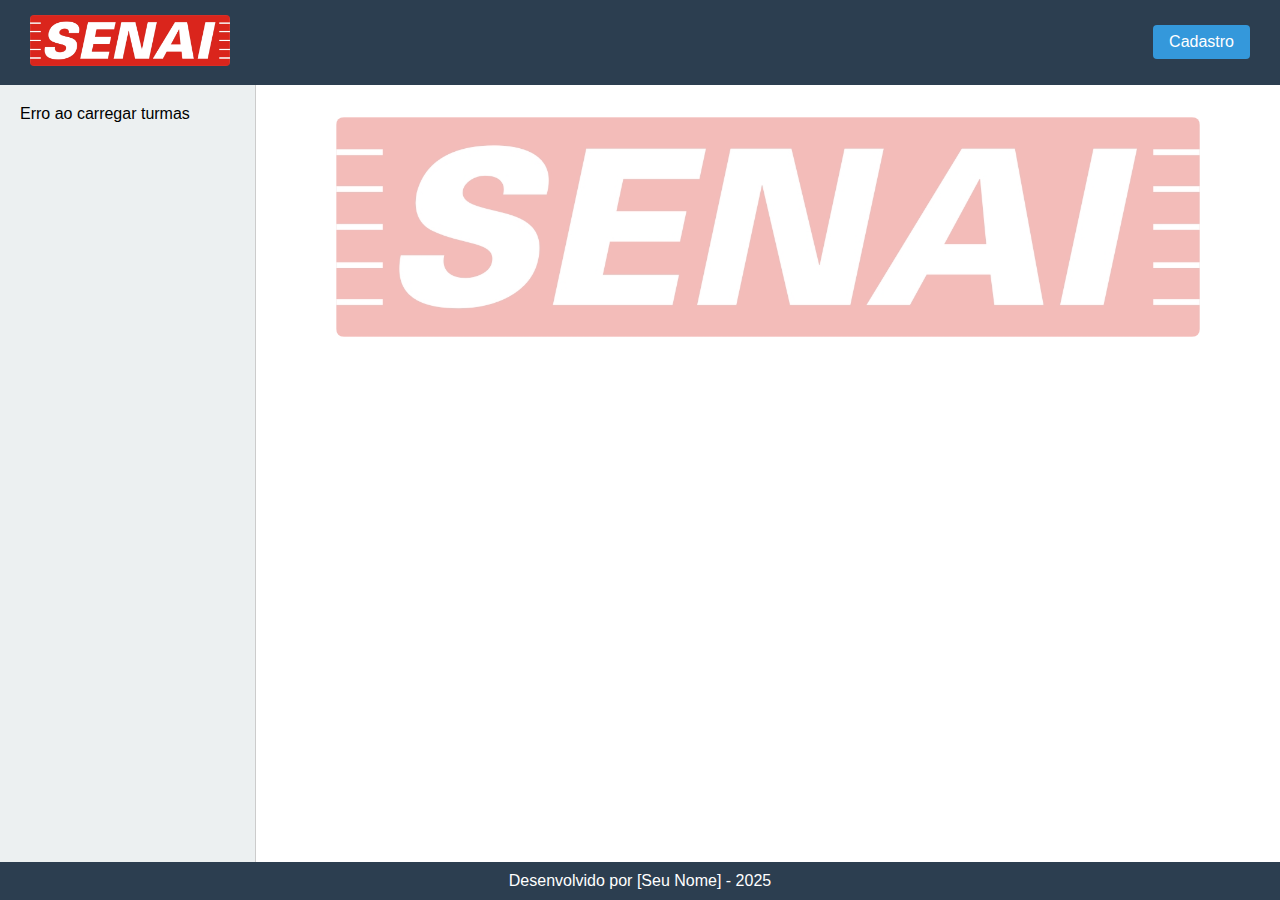
<file: src/main/resources/static/index.html>
<!DOCTYPE html>
<html lang="pt-BR">
<head>
  <meta charset="UTF-8" />
  <meta name="viewport" content="width=device-width, initial-scale=1.0"/>
  <title>Notas API - Início</title>
  <link rel="stylesheet" href="css/style.css" />
</head>
<body>

  <!-- Cabeçalho -->
  <header class="top-header">
    <div class="logo"><img src="images/logo-senai.jpg" alt="Imagem de fundo" class="logo-image"/></div>
    <a href="pages/cadastros.html" class="btn-cadastro">Cadastro</a>
  </header>

  <!-- Corpo -->
  <div class="container">
    <!-- Menu Lateral (Turmas) -->
    <nav class="side-menu">
      <ul id="turma-lista">
        <!-- Botões de turmas serão adicionados dinamicamente via JS -->
      </ul>
    </nav>

    <!-- Conteúdo principal -->
    <main class="content-area">
      <center><img src="images/logo-senai.jpg" alt="Imagem de fundo" class="placeholder-image"/></center>
    </main>
  </div>

  <!-- Rodapé -->
  <footer class="footer">
    Desenvolvido por [Seu Nome] - 2025
  </footer>

  <!-- Script futuro para carregar turmas -->
  <script src="script/index.js"></script>

</body>
</html>
</file>
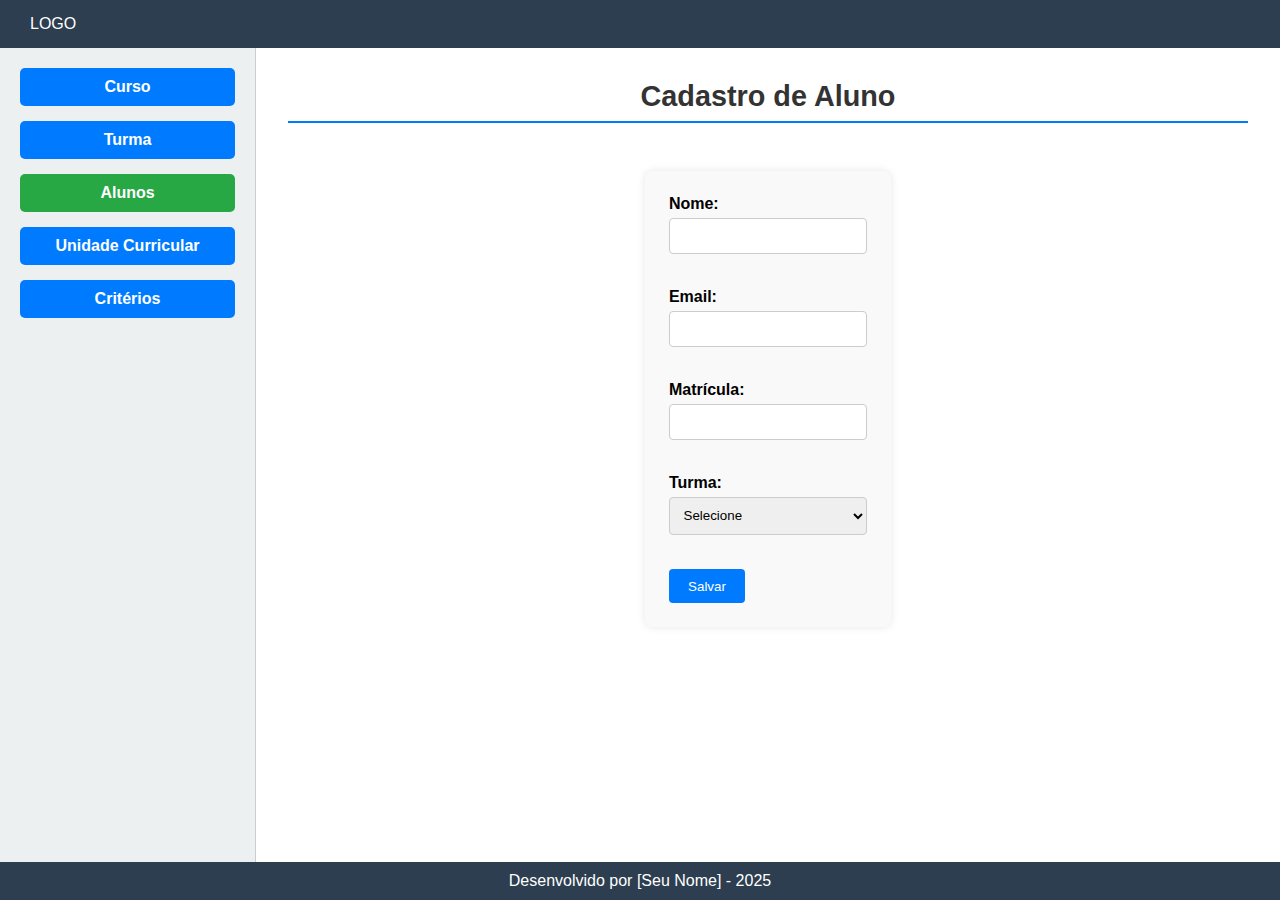
<file: src/main/resources/static/pages/cadastroalunos.html>
<!DOCTYPE html>
<html lang="pt-BR">
<head>
  <meta charset="UTF-8" />
  <meta name="viewport" content="width=device-width, initial-scale=1.0"/>
  <title>Cadastro de Alunos</title>
  <link rel="stylesheet" href="../css/style.css" />
</head>
<body>

  <header class="top-header">
    <div class="logo">LOGO</div>
  </header>

  <div class="container">
    <nav class="side-menu">
      <ul>
        <li><a href="cadastrocurso.html">Curso</a></li>
        <li><a href="cadastroturma.html">Turma</a></li>
        <li><a href="cadastroalunos.html" class="active">Alunos</a></li>
        <li><a href="cadastrounidadecurricular.html">Unidade Curricular</a></li>
        <li><a href="cadastrocriterios.html">Critérios</a></li>
      </ul>
    </nav>

    <main class="content-area">
      <h2>Cadastro de Aluno</h2>
      <form>
        <label>Nome:</label>
        <input type="text" name="nome" required /><br /><br />

        <label>Email:</label>
        <input type="email" name="email" required /><br /><br />

        <label>Matrícula:</label>
        <input type="text" name="matricula" required /><br /><br />

        <label>Turma:</label>
        <select name="turmaId" required>
          <option value="">Selecione</option>
        </select><br /><br />

        <button type="submit">Salvar</button>
      </form>
    </main>
  </div>

  <footer class="footer">
    Desenvolvido por [Seu Nome] - 2025
  </footer>

</body>
</html>
</file>
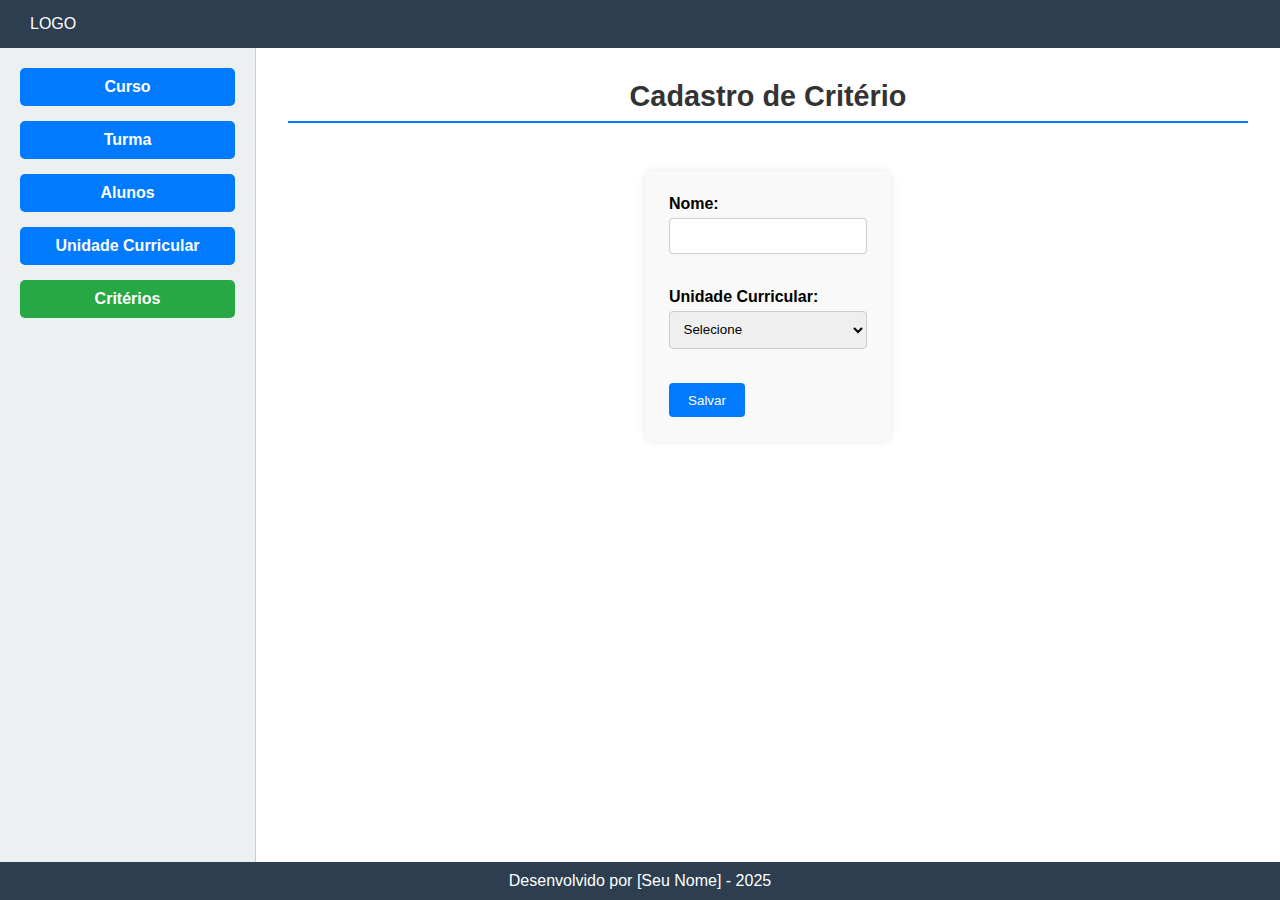
<file: src/main/resources/static/pages/cadastrocriterios.html>
<!DOCTYPE html>
<html lang="pt-BR">
<head>
  <meta charset="UTF-8" />
  <meta name="viewport" content="width=device-width, initial-scale=1.0"/>
  <title>Cadastro de Critérios</title>
  <link rel="stylesheet" href="../css/style.css" />
</head>
<body>

  <header class="top-header">
    <div class="logo">LOGO</div>
  </header>

  <div class="container">
    <nav class="side-menu">
      <ul>
        <li><a href="cadastrocurso.html">Curso</a></li>
        <li><a href="cadastroturma.html">Turma</a></li>
        <li><a href="cadastroalunos.html">Alunos</a></li>
        <li><a href="cadastrounidadecurricular.html">Unidade Curricular</a></li>
        <li><a href="cadastrocriterios.html" class="active">Critérios</a></li>
      </ul>
    </nav>

    <main class="content-area">
      <h2>Cadastro de Critério</h2>
      <form>
        <label>Nome:</label>
        <input type="text" name="nome" required /><br /><br />

        <label>Unidade Curricular:</label>
        <select name="unidadeCurricularId" required>
          <option value="">Selecione</option>
        </select><br /><br />

        <button type="submit">Salvar</button>
      </form>
    </main>
  </div>

  <footer class="footer">
    Desenvolvido por [Seu Nome] - 2025
  </footer>

</body>
</html>
</file>
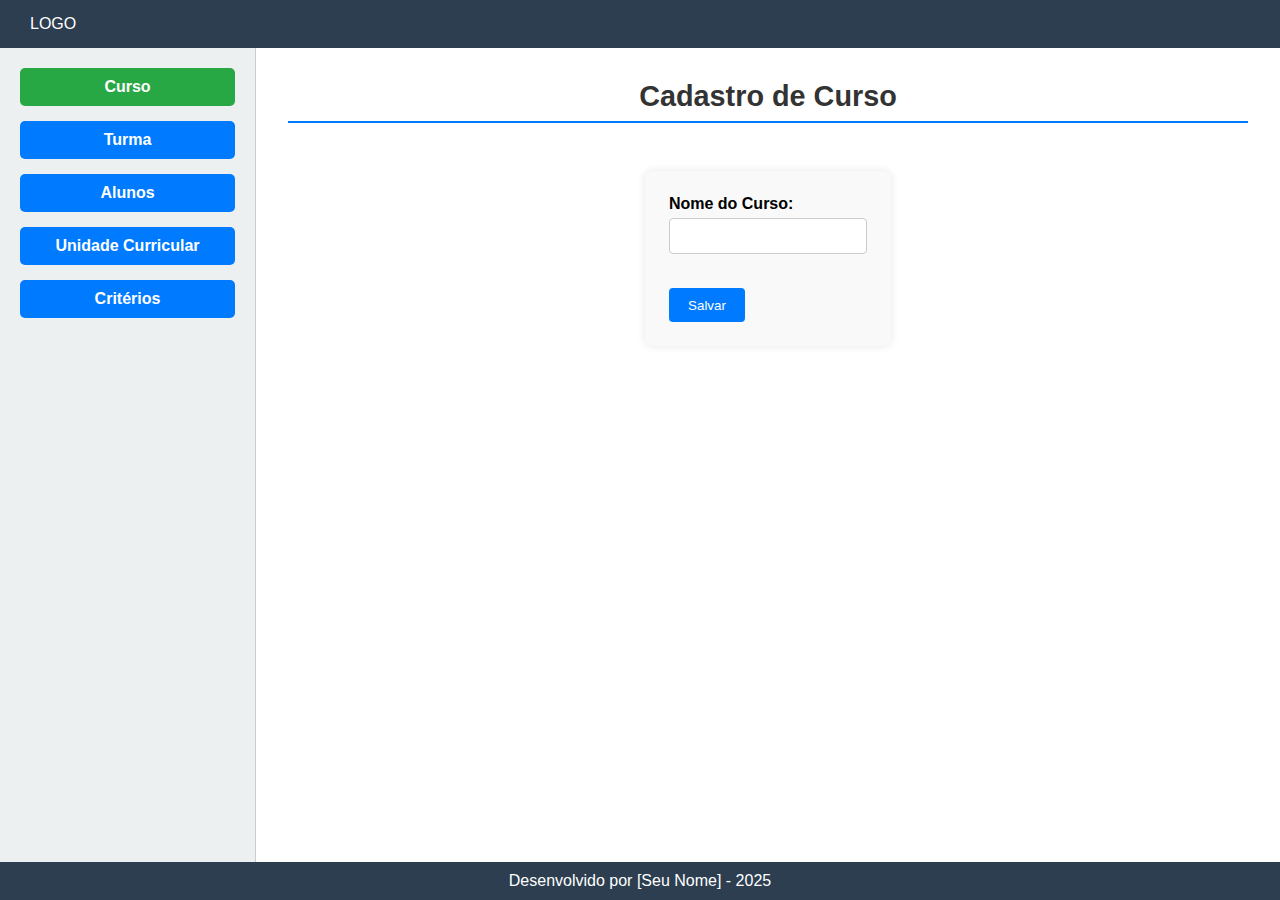
<file: src/main/resources/static/pages/cadastrocurso.html>
<!DOCTYPE html>
<html lang="pt-BR">
<head>
  <meta charset="UTF-8" />
  <meta name="viewport" content="width=device-width, initial-scale=1.0"/>
  <title>Cadastro de Curso</title>
  <link rel="stylesheet" href="../css/style.css" />
</head>
<body>

  <header class="top-header">
    <div class="logo">LOGO</div>
  </header>

  <div class="container">
    <nav class="side-menu">
      <ul>
        <li><a href="cadastrocurso.html" class="active">Curso</a></li>
        <li><a href="cadastroturma.html">Turma</a></li>
        <li><a href="cadastroalunos.html">Alunos</a></li>
        <li><a href="cadastrounidadecurricular.html">Unidade Curricular</a></li>
        <li><a href="cadastrocriterios.html">Critérios</a></li>
      </ul>
    </nav>

    <main class="content-area">
      <h2>Cadastro de Curso</h2>
      <form>
        <label>Nome do Curso:</label>
        <input type="text" name="nome" required />
        <br /><br />
        <button type="submit">Salvar</button>
      </form>
    </main>
  </div>

  <footer class="footer">
    Desenvolvido por [Seu Nome] - 2025
  </footer>

</body>
</html>
</file>
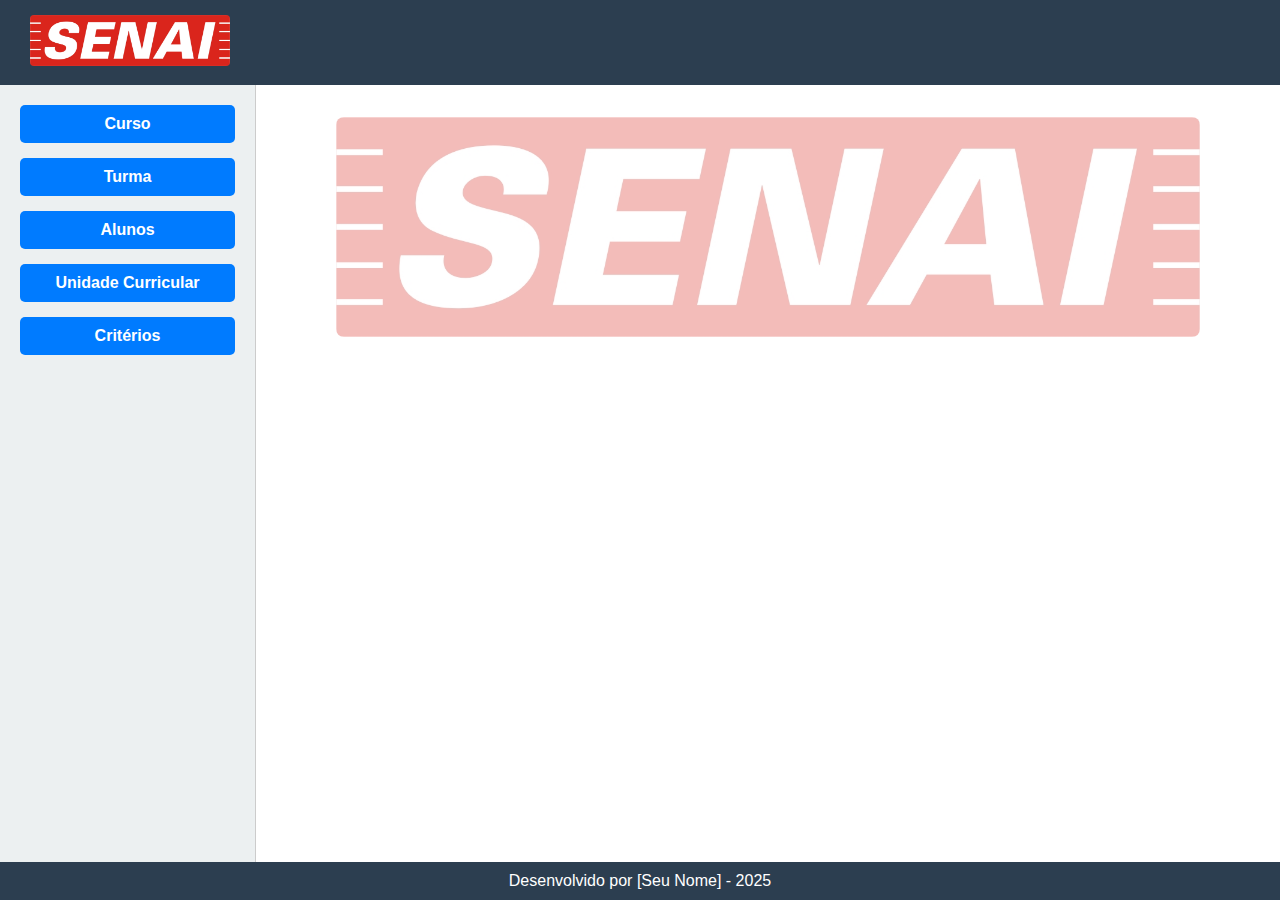
<file: src/main/resources/static/pages/cadastros.html>
<!DOCTYPE html>
<html lang="pt-BR">
<head>
  <meta charset="UTF-8" />
  <meta name="viewport" content="width=device-width, initial-scale=1.0"/>
  <title>Notas API - Cadastros</title>
  <link rel="stylesheet" href="../css/style.css" />
</head>
<body>

  <!-- Cabeçalho -->
  <header class="top-header">
    <div class="logo"><img src="../images/logo-senai.jpg" alt="Imagem de fundo" class="logo-image"/></div>
  </header>

  <!-- Corpo -->
  <div class="container">
    <!-- Menu Lateral (Navegação de Cadastros) -->
    <nav class="side-menu">
      <ul>
        <li><a href="cadastrocurso.html">Curso</a></li>
        <li><a href="cadastroturma.html">Turma</a></li>
        <li><a href="cadastroalunos.html">Alunos</a></li>
        <li><a href="cadastrounidadecurricular.html">Unidade Curricular</a></li>
        <li><a href="cadastrocriterios.html">Critérios</a></li>
      </ul>
    </nav>

    <!-- Conteúdo principal -->
    <main class="content-area">
        <center><img src="../images/logo-senai.jpg" alt="Imagem de fundo" class="placeholder-image"/></center>
    </main>
  </div>

  <!-- Rodapé -->
  <footer class="footer">
    Desenvolvido por [Seu Nome] - 2025
  </footer>

</body>
</html>
</file>
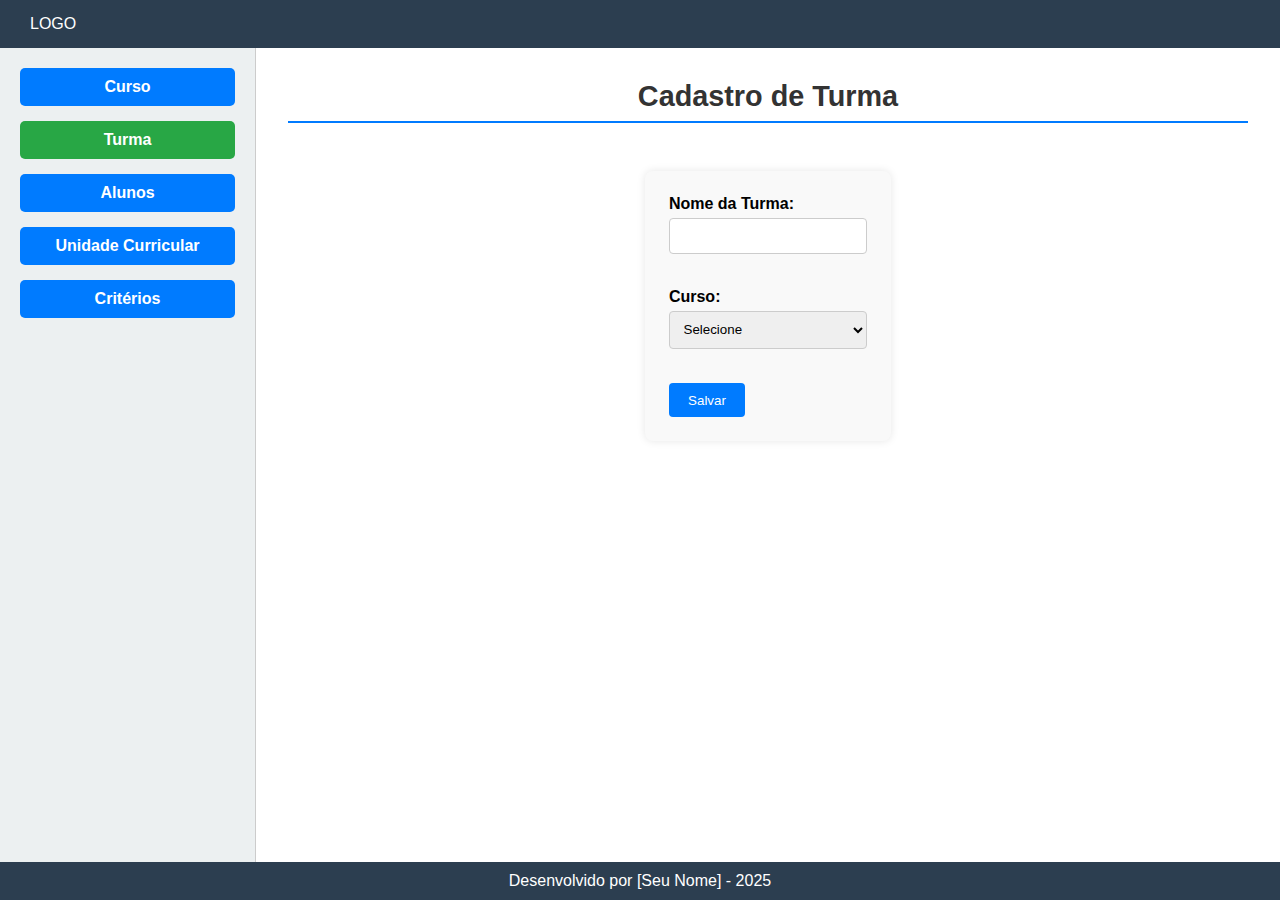
<file: src/main/resources/static/pages/cadastroturma.html>
<!DOCTYPE html>
<html lang="pt-BR">
<head>
  <meta charset="UTF-8" />
  <meta name="viewport" content="width=device-width, initial-scale=1.0"/>
  <title>Cadastro de Turma</title>
  <link rel="stylesheet" href="../css/style.css" />
</head>
<body>

  <header class="top-header">
    <div class="logo">LOGO</div>
  </header>

  <div class="container">
    <nav class="side-menu">
      <ul>
        <li><a href="cadastrocurso.html">Curso</a></li>
        <li><a href="cadastroturma.html" class="active">Turma</a></li>
        <li><a href="cadastroalunos.html">Alunos</a></li>
        <li><a href="cadastrounidadecurricular.html">Unidade Curricular</a></li>
        <li><a href="cadastrocriterios.html">Critérios</a></li>
      </ul>
    </nav>

    <main class="content-area">
      <h2>Cadastro de Turma</h2>
      <form>
        <label>Nome da Turma:</label>
        <input type="text" name="nome" required /><br /><br />

        <label>Curso:</label>
        <select name="cursoId" required>
          <option value="">Selecione</option>
        </select><br /><br />

        <button type="submit">Salvar</button>
      </form>
    </main>
  </div>

  <footer class="footer">
    Desenvolvido por [Seu Nome] - 2025
  </footer>

</body>
</html>
</file>
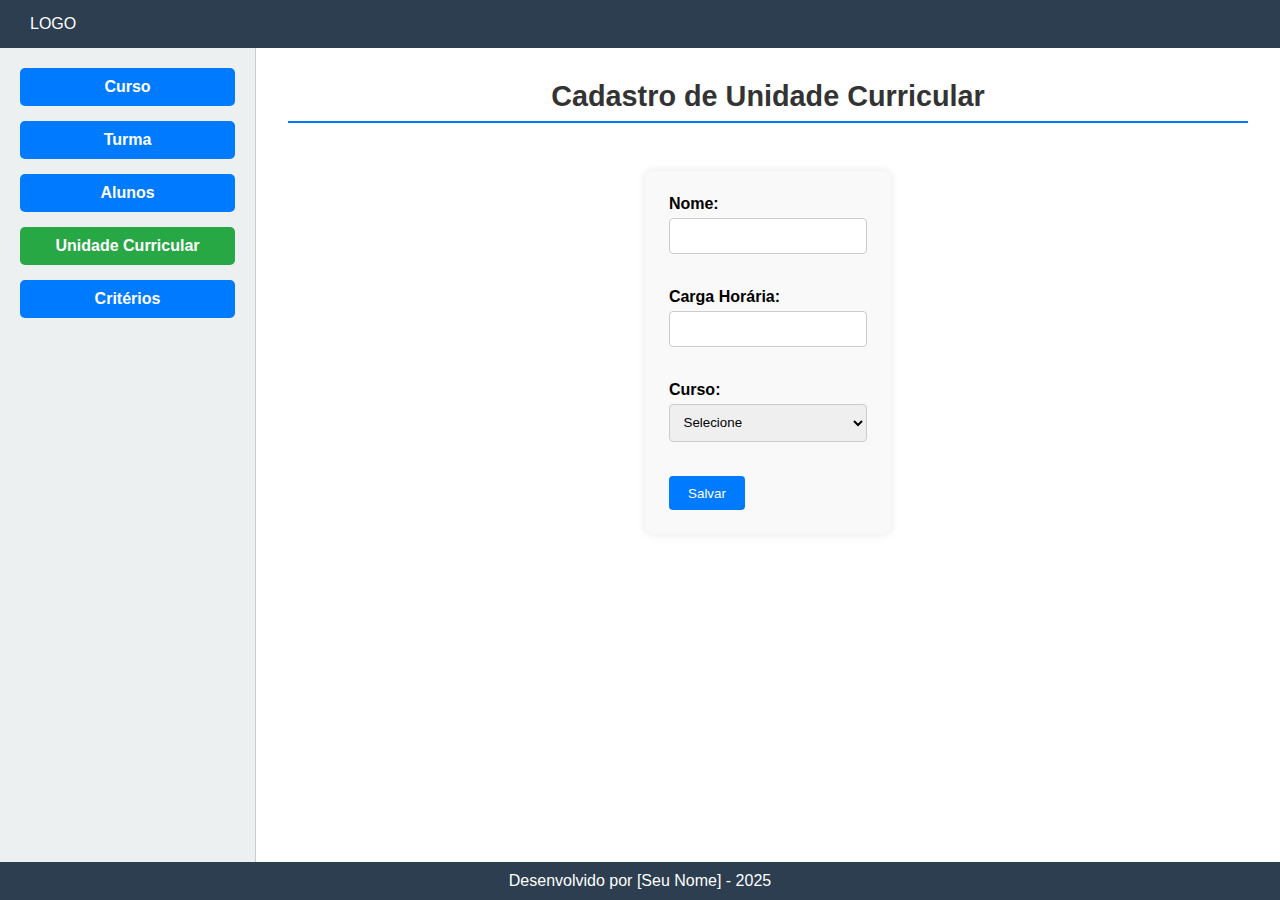
<file: src/main/resources/static/pages/cadastrounidadecurricular.html>
<!DOCTYPE html>
<html lang="pt-BR">
<head>
  <meta charset="UTF-8" />
  <meta name="viewport" content="width=device-width, initial-scale=1.0"/>
  <title>Cadastro de Unidade Curricular</title>
  <link rel="stylesheet" href="../css/style.css" />
</head>
<body>

  <header class="top-header">
    <div class="logo">LOGO</div>
  </header>

  <div class="container">
    <nav class="side-menu">
      <ul>
        <li><a href="cadastrocurso.html">Curso</a></li>
        <li><a href="cadastroturma.html">Turma</a></li>
        <li><a href="cadastroalunos.html">Alunos</a></li>
        <li><a href="cadastrounidadecurricular.html" class="active">Unidade Curricular</a></li>
        <li><a href="cadastrocriterios.html">Critérios</a></li>
      </ul>
    </nav>

    <main class="content-area">
      <h2>Cadastro de Unidade Curricular</h2>
      <form>
        <label>Nome:</label>
        <input type="text" name="nome" required /><br /><br />

        <label>Carga Horária:</label>
        <input type="number" name="cargaHoraria" required /><br /><br />

        <label>Curso:</label>
        <select name="cursoId" required>
          <option value="">Selecione</option>
        </select><br /><br />

        <button type="submit">Salvar</button>
      </form>
    </main>
  </div>

  <footer class="footer">
    Desenvolvido por [Seu Nome] - 2025
  </footer>

</body>
</html>
</file>
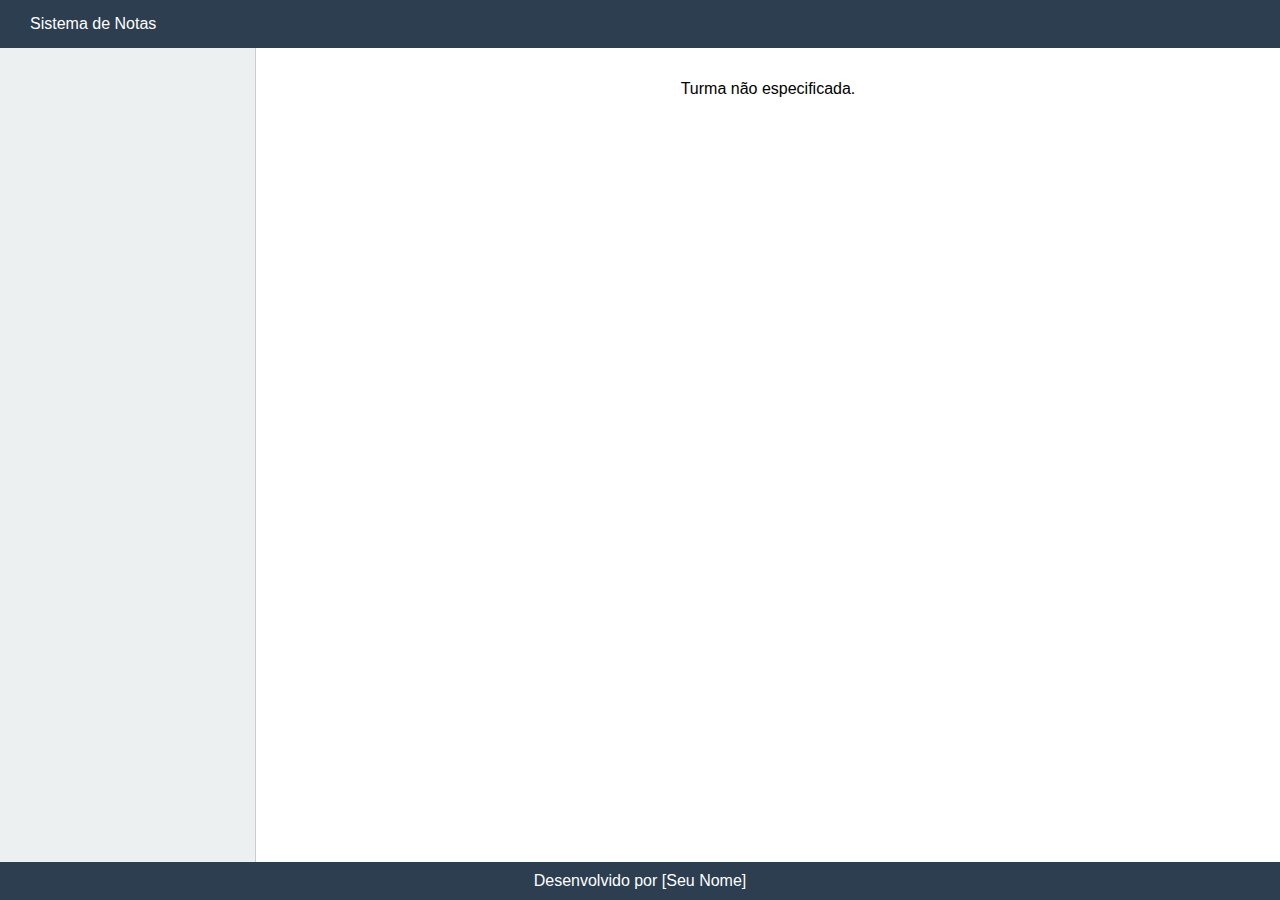
<file: src/main/resources/static/pages/listaalunos.html>
<!DOCTYPE html>
<html lang="pt-br">
<head>
  <meta charset="UTF-8">
  <title>Lista de Alunos</title>
  <link rel="stylesheet" href="../css/style.css">
</head>
<body>
  <!-- Cabeçalho -->
  <header class="top-header">
    <div class="logo">Sistema de Notas</div>
  </header>

  <!-- Conteúdo principal -->
  <div class="container">
    <!-- Menu lateral -->
    <nav class="side-menu">
      <ul id="turma-lista">
        <!-- Itens de turma serão inseridos dinamicamente via JS -->
        <!-- Exemplo estático:
        <li><a href="#" class="active">Turma A</a></li>
        -->
      </ul>
    </nav>

    <!-- Área de conteúdo com lista de alunos -->
    <main class="content-area">
      <h2>Alunos da Turma</h2>

      <div class="aluno-grid" id="aluno-container">
        <!-- Os alunos serão carregados aqui via JS -->
        <!-- Exemplo de estrutura:
        <div class="aluno-card">
          <img src="../img/aluno1.jpg" alt="Foto do Aluno">
          <p>João da Silva</p>
        </div>
        -->
      </div>
    </main>
  </div>

  <!-- Rodapé -->
  <footer class="footer">
    Desenvolvido por [Seu Nome]
  </footer>

  <script src="../script/listaalunos.js"></script>
</body>
</html>
</file>
<file: src/main/resources/static/css/style.css>
/* Reset básico */
* {
    margin: 0;
    padding: 0;
    box-sizing: border-box;
  }
  
  body {
    font-family: Arial, sans-serif;
    background-color: #f4f4f4;
    height: 100vh;
    display: flex;
    flex-direction: column;
  }
  
  /* Cabeçalho */
  .top-header {
    display: flex;
    justify-content: space-between;
    align-items: center;
    background-color: #2c3e50;
    color: white;
    padding: 15px 30px;
  }
  
  .logo-image {
    width: 200px;
    opacity: 100%;
    border-radius: 4px;
  }
  
  
  .btn-cadastro {
    background-color: #3498db;
    color: white;
    padding: 8px 16px;
    text-decoration: none;
    border-radius: 4px;
  }
  
  .btn-cadastro:hover {
    background-color: #2980b9;
  }
  
  /* Estrutura do corpo */
  .container {
    display: flex;
    flex: 1;
  }
  
  /* Menu lateral */

    .side-menu {
    width: 20%;
    background-color: #ecf0f1;
    padding: 20px;
    border-right: 1px solid #ccc;
  }
  
  .side-menu ul {
    list-style: none;
  }
  
  .side-menu li {
    margin-bottom: 10px;
  }
  
  .side-menu-button {
    width: 100%;
    padding: 10px;
    background-color: #bdc3c7;
    border: none;
    cursor: pointer;
    border-radius: 4px;
    font-weight: bold;
  }
  
  .side-menu-button:hover {
    background-color: #95a5a6;
  }

  .side-menu ul {
    list-style-type: none;
    padding: 0;
    margin: 0;
  }
  
  .side-menu ul li {
    margin-bottom: 15px;
  }
  
  .side-menu ul li a {
    display: block;
    background-color: #007bff;
    color: white;
    text-align: center;
    padding: 10px;
    border-radius: 5px;
    text-decoration: none;
    font-weight: bold;
    transition: background-color 0.3s ease;
  }
  
  .side-menu ul li a:hover {
    background-color: #0056b3;
  }
  

  .side-menu ul li a.active {
    background-color: #28a745; /* Verde */
  }
  
  .side-menu ul li a.active:hover {
    background-color: #218838;
  }
  
  
  /* Conteúdo principal */
  .content-area {
    width: 80%;
    padding: 20px;
    display: flex;
    justify-content: center;
    align-items: center;
  }
  
  .placeholder-image {
    width: 90%;
    opacity: 30%;
    border-radius: 8px;
  }

  /* Rodapé */
  .footer {
    background-color: #2c3e50;
    color: white;
    text-align: center;
    padding: 10px;
  }
  
  /* Estilização dos formulários */
form {
  max-width: 600px;
  margin-top: 1rem;
  background-color: #f9f9f9;
  padding: 1.5rem;
  border-radius: 8px;
  box-shadow: 0 0 8px rgba(0,0,0,0.1);
}

form label {
  display: block;
  margin-bottom: 0.3rem;
  font-weight: bold;
}

form input[type="text"],
form input[type="email"],
form input[type="number"],
form select {
  width: 100%;
  padding: 0.6rem;
  margin-bottom: 1rem;
  border: 1px solid #ccc;
  border-radius: 4px;
  box-sizing: border-box;
}

form button {
  padding: 0.6rem 1.2rem;
  background-color: #007bff;
  color: white;
  border: none;
  border-radius: 4px;
  cursor: pointer;
}

form button:hover {
  background-color: #0056b3;
}

.content-area {
  width: 80%;
  padding: 2rem;
  background-color: #fff;
  display: flex;
  flex-direction: column;
  align-items: center;
  justify-content: flex-start; /* Garante que o topo seja respeitado */
  min-height: 100%;
  box-sizing: border-box;
  
}

.content-area h2 {
  width: 100%;
  text-align: center;
  margin-bottom: 2rem;
  font-size: 1.8rem;
  color: #333;
  border-bottom: 2px solid #007bff;
  padding-bottom: 0.5rem;
}

/* Estilo para os cards de alunos */
.aluno-grid {
  display: flex;
  flex-wrap: wrap;
  gap: 1.5rem;
  justify-content: center;
  margin-top: 2rem;
}

.aluno-card {
  width: 150px;
  text-align: center;
  background-color: #f0f0f0;
  padding: 1rem;
  border-radius: 8px;
  box-shadow: 0 0 8px rgba(0,0,0,0.1);
}

.aluno-card img {
  width: 100%;
  height: 150px;
  object-fit: cover;
  border-radius: 50%;
  margin-bottom: 0.5rem;
}

.aluno-card p {
  margin: 0;
  font-weight: bold;
  color: #333;
}

/* Área superior do perfil do aluno */
.perfil-aluno-top {
  display: flex;
  justify-content: space-between;
  align-items: center;
  width: 100%;
  height: 20%;
  padding: 1rem 0;
  border-bottom: 2px solid #ccc;
}

/* Lado esquerdo com imagem + nome + email */
.perfil-esquerda {
  display: flex;
  align-items: center;
  gap: 1rem;
}

.foto-perfil {
  width: 100px;
  height: 100px;
  object-fit: cover;
  border-radius: 50%;
  border: 2px solid #007bff;
}

.info-aluno h3 {
  margin: 0;
  font-size: 1.5rem;
  color: #333;
}

.info-aluno p {
  margin: 0.3rem 0 0;
  font-size: 0.95rem;
  color: #666;
}

/* Lado direito com botões de unidades curriculares */
.perfil-direita {
  display: flex;
  flex-wrap: wrap;
  gap: 0.5rem;
  justify-content: flex-end;
}

.perfil-direita button {
  background-color: #007bff;
  color: white;
  border: none;
  padding: 0.5rem 1rem;
  border-radius: 6px;
  cursor: pointer;
}

.perfil-direita button:hover {
  background-color: #0056b3;
}

/* Parte inferior (reservada para depois) */
.perfil-aluno-bottom {
  margin-top: 2rem;
}

/* Lista de critérios */
.criterios-lista {
  list-style: none;
  padding: 0;
  margin-top: 2rem;
  width: 100%;
  max-width: 600px;
}

.criterios-lista li {
  display: flex;
  justify-content: space-between;
  align-items: center;
  background-color: #f7f7f7;
  padding: 1rem;
  border: 1px solid #ccc;
  border-radius: 8px;
  margin-bottom: 1rem;
}

.criterios-lista li span {
  font-weight: 500;
  color: #333;
}

.criterios-lista li select {
  padding: 0.5rem;
  border-radius: 5px;
  border: 1px solid #aaa;
  background-color: #fff;
  font-size: 0.95rem;
}

.aluno-container {
  display: flex;
  flex-wrap: wrap;
  gap: 20px;
  padding: 20px;
  justify-content: center;
}

.aluno-card {
  display: flex;
  flex-direction: column;
  align-items: center;
  cursor: pointer;
  border: 1px solid #ccc;
  border-radius: 10px;
  padding: 15px;
  width: 150px;
  transition: transform 0.2s ease;
  background-color: #fff;
}

.aluno-card:hover {
  transform: scale(1.05);
}

.foto-aluno {
  width: 100px;
  height: 100px;
  object-fit: cover;
  border-radius: 50%;
  margin-bottom: 10px;
}
</file>
